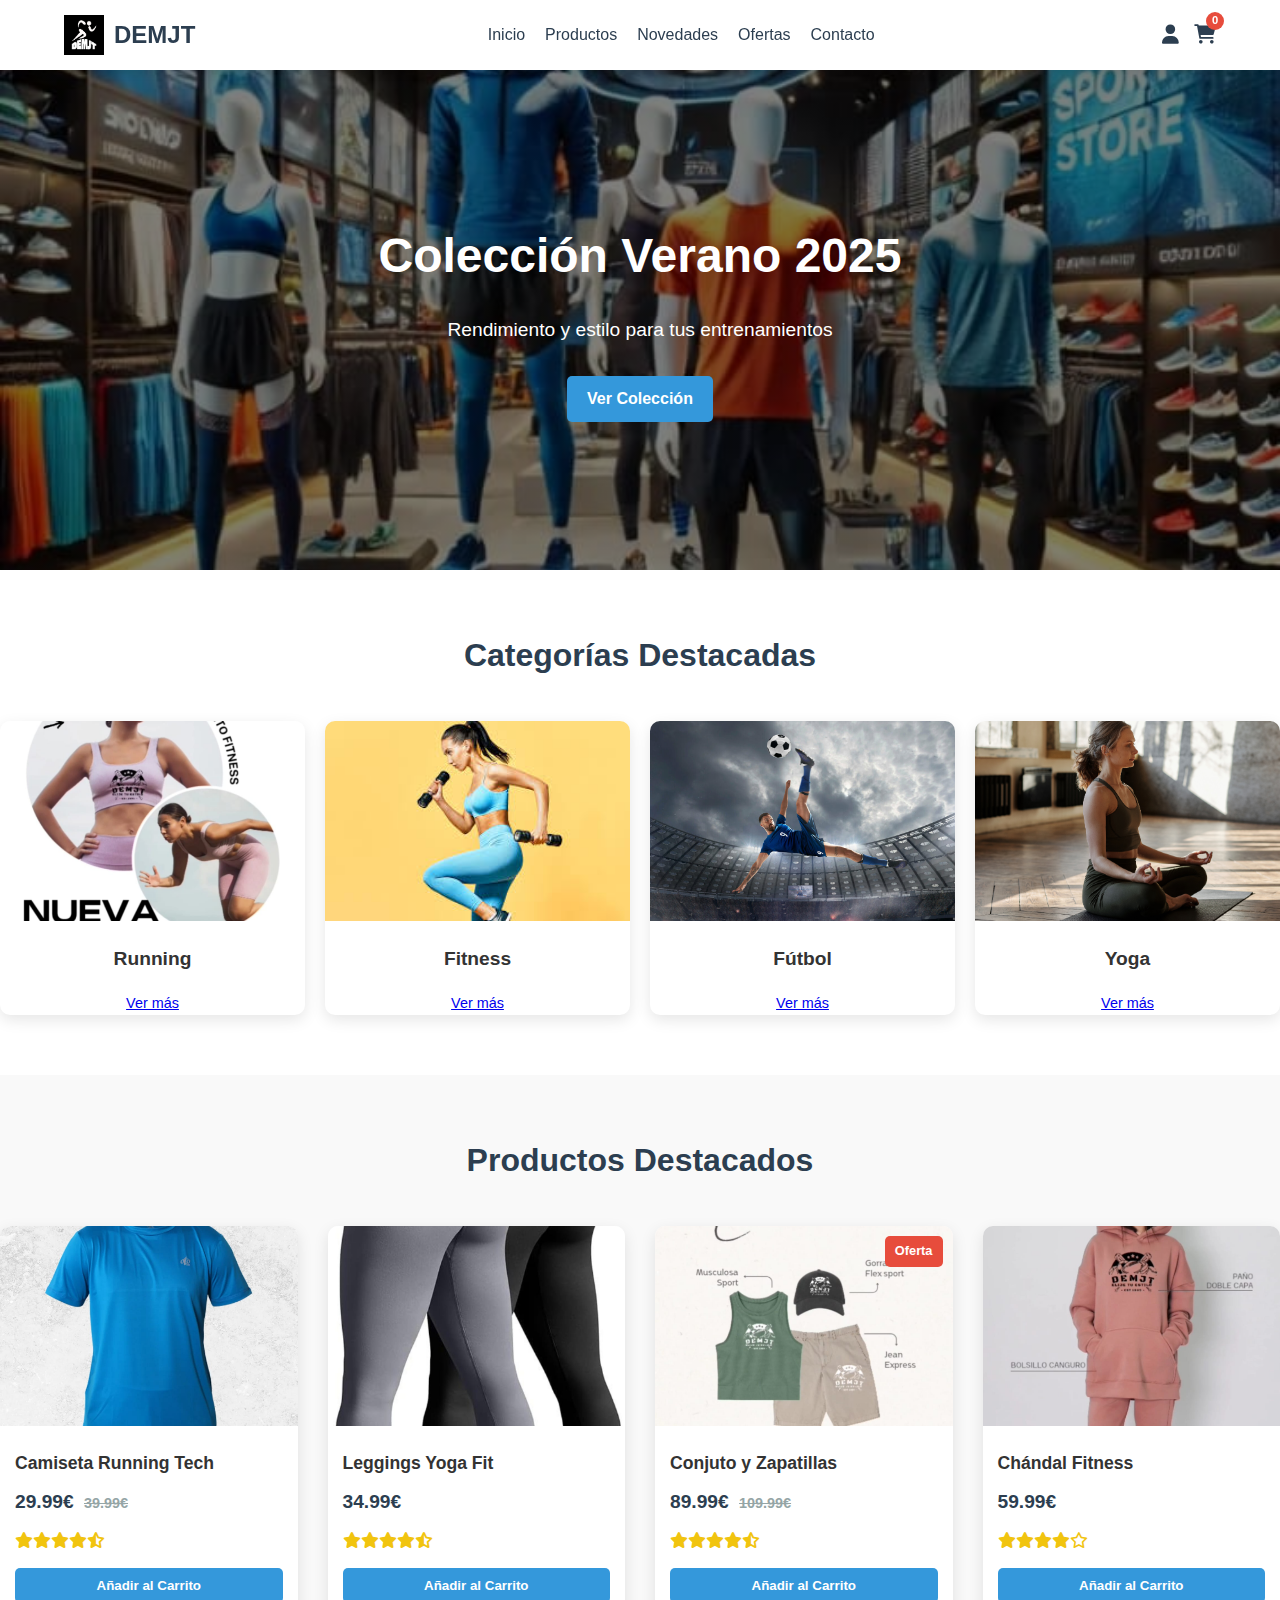
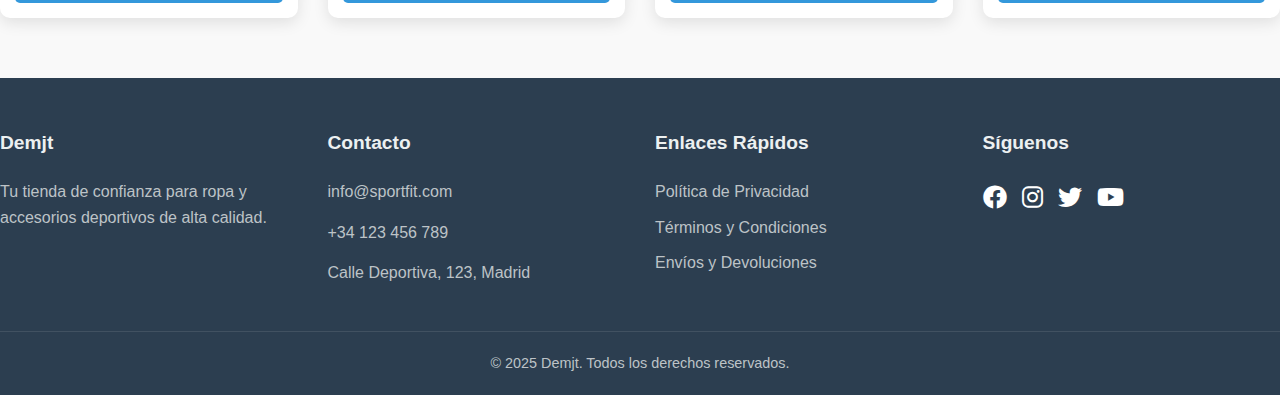
<file: index.html>
<!DOCTYPE html>
<html lang="es">
<head>
    <meta charset="UTF-8">
    <meta name="viewport" content="width=device-width, initial-scale=1.0">
    <title>Demjt - Ropa Deportiva de Calidad</title>
    <link rel="stylesheet" href="css/styles.css">
    <link rel="stylesheet" href="https://cdnjs.cloudflare.com/ajax/libs/font-awesome/6.0.0-beta3/css/all.min.css">
</head>
<body>
    <header>
        <div class="container">
            <div class="logo">
                <img src="img/logos/logo-demjt.png" alt="Demjt Logo">
                <h1>DEMJT</h1>
            </div>
            <nav>
                <ul>
                    <li><a href="index.html">Inicio</a></li>
                    <li><a href="productos.html">Productos</a></li>
                    <li><a href="novedades.html">Novedades</a></li>
                    <li><a href="ofertas.html">Ofertas</a></li>
                    <li><a href="contacto.html">Contacto</a></li>
                </ul>
            </nav>
            <div class="user-cart">
                <a href="#cuenta"><i class="fas fa-user"></i></a>
                <a href="carrito.html" class="cart-icon">
                    <i class="fas fa-shopping-cart"></i>
                    <span class="cart-count">0</span>
                </a>
            </div>
        </div>
    </header>

    <section class="hero">
        <div class="hero-content">
            <h2>Colección Verano 2025</h2>
            <p>Rendimiento y estilo para tus entrenamientos</p>
            <a href="productos.html" class="btn">Ver Colección</a>
        </div>
    </section>

    <section class="featured-categories">
        <h2>Categorías Destacadas</h2>
        <div class="categories-grid">
            <div class="category-card">
                <img src="img/categorias/running.jpg" alt="Running">
                <h3>Running</h3>
                <a href="productos.html?categoria=running" class="btn-small">Ver más</a>
            </div>
            <div class="category-card">
                <img src="img/categorias/fitness.jpg" alt="Fitness">
                <h3>Fitness</h3>
                <a href="productos.html?categoria=fitness" class="btn-small">Ver más</a>
            </div>
            <div class="category-card">
                <img src="img/categorias/futbol.jpg" alt="Fútbol">
                <h3>Fútbol</h3>
                <a href="productos.html?categoria=futbol" class="btn-small">Ver más</a>
            </div>
            <div class="category-card">
                <img src="img/categorias/yoga.jpg" alt="Yoga">
                <h3>Yoga</h3>
                <a href="productos.html?categoria=yoga" class="btn-small">Ver más</a>
            </div>
        </div>
    </section>

    <section class="featured-products">
        <h2>Productos Destacados</h2>
        <div class="products-grid" id="featured-products">
            <!-- Los productos se cargarán dinámicamente con JavaScript -->
        </div>
    </section>

    <footer>
        <div class="footer-content">
            <div class="footer-section">
                <h3>Demjt</h3>
                <p>Tu tienda de confianza para ropa y accesorios deportivos de alta calidad.</p>
            </div>
            <div class="footer-section">
                <h3>Contacto</h3>
                <p>info@sportfit.com</p>
                <p>+34 123 456 789</p>
                <p>Calle Deportiva, 123, Madrid</p>
            </div>
            <div class="footer-section">
                <h3>Enlaces Rápidos</h3>
                <ul>
                    <li><a href="#">Política de Privacidad</a></li>
                    <li><a href="#">Términos y Condiciones</a></li>
                    <li><a href="#">Envíos y Devoluciones</a></li>
                </ul>
            </div>
            <div class="footer-section">
                <h3>Síguenos</h3>
                <div class="social-icons">
                    <a href="#"><i class="fab fa-facebook"></i></a>
                    <a href="#"><i class="fab fa-instagram"></i></a>
                    <a href="#"><i class="fab fa-twitter"></i></a>
                    <a href="#"><i class="fab fa-youtube"></i></a>
                </div>
            </div>
        </div>
        <div class="footer-bottom">
            <p>&copy; 2025 Demjt. Todos los derechos reservados.</p>
        </div>
    </footer>

    <script src="js/main.js"></script>
    <script src="js/productos.js"></script>
</body>
</html>
</file>
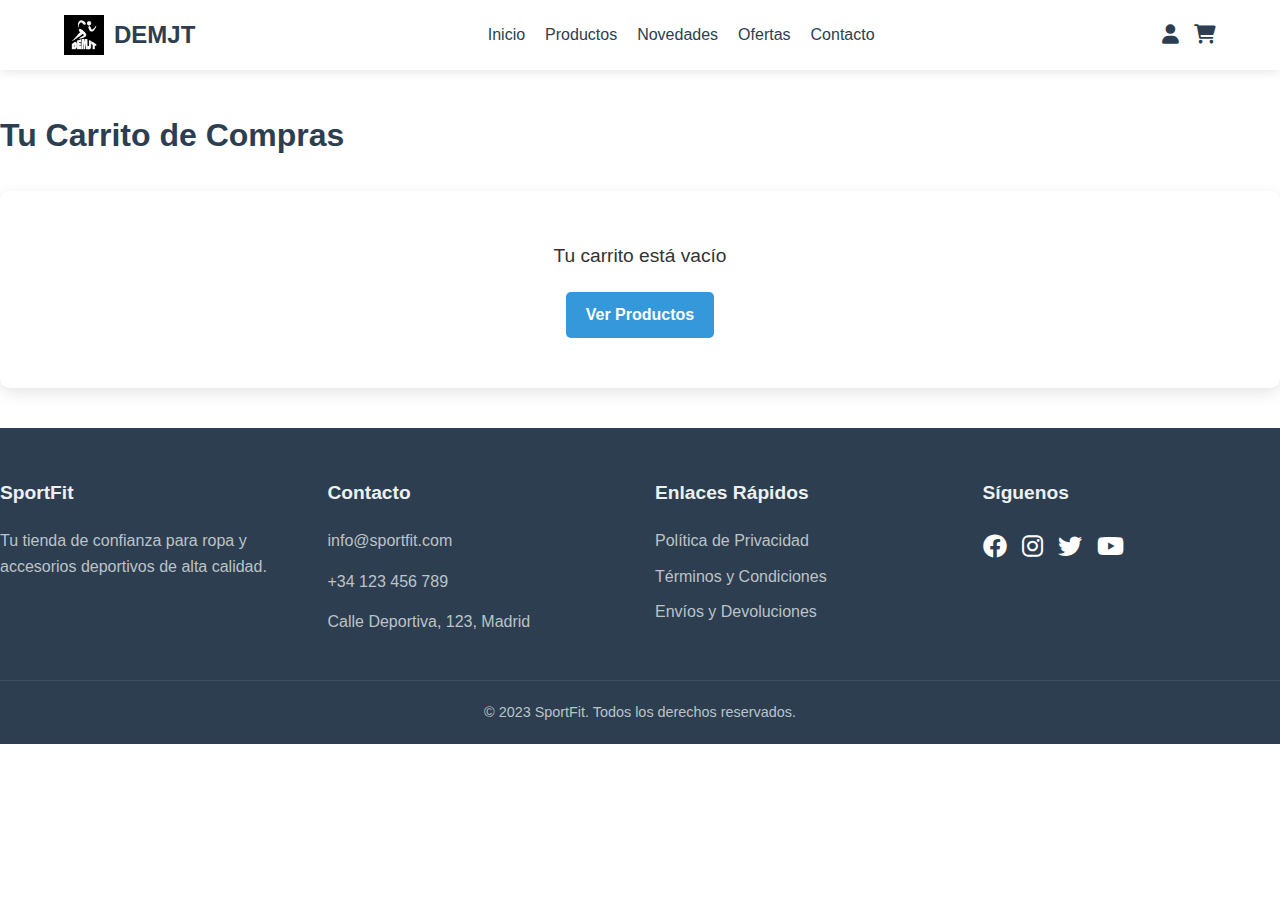
<file: carrito.html>
<!DOCTYPE html>
<html lang="es">
<head>
    <meta charset="UTF-8">
    <meta name="viewport" content="width=device-width, initial-scale=1.0">
    <title>Carrito - Demjt</title>
    <link rel="stylesheet" href="css/styles.css">
    <link rel="stylesheet" href="https://cdnjs.cloudflare.com/ajax/libs/font-awesome/6.0.0-beta3/css/all.min.css">
</head>
<body>
    <header>
        <!-- Mismo header que index.html -->
         <div class="container">
            <div class="logo">
                <img src="img/logos/logo-demjt.png" alt="Demjt Logo">
                <h1>DEMJT</h1>
            </div>
            <nav>
                <ul>
                    <li><a href="index.html">Inicio</a></li>
                    <li><a href="productos.html">Productos</a></li>
                    <li><a href="novedades.html">Novedades</a></li>
                    <li><a href="ofertas.html">Ofertas</a></li>
                    <li><a href="contacto.html">Contacto</a></li>
                </ul>
            </nav>
            <div class="user-cart">
                <a href="#cuenta"><i class="fas fa-user"></i></a>
                <a href="carrito.html" class="cart-icon">
                    <i class="fas fa-shopping-cart"></i>
                    <span class="cart-count">0</span>
                </a>
            </div>
        </div>
    </header>

    <section class="cart-page">
        <h2>Tu Carrito de Compras</h2>
        <div class="cart-container">
            <div class="cart-items" id="cart-items">
                <!-- Los items del carrito se cargarán dinámicamente con JavaScript -->
                <div class="empty-cart-message">
                    <p>Tu carrito está vacío</p>
                    <a href="productos.html" class="btn">Ver Productos</a>
                </div>
            </div>
            <div class="cart-summary">
                <h3>Resumen del Pedido</h3>
                <div class="summary-details">
                    <div class="summary-row">
                        <span>Subtotal:</span>
                        <span id="subtotal">0.00€</span>
                    </div>
                    <div class="summary-row">
                        <span>Envío:</span>
                        <span id="shipping">0.00€</span>
                    </div>
                    <div class="summary-row total">
                        <span>Total:</span>
                        <span id="total">0.00€</span>
                    </div>
                </div>
                <a href="checkout.html" class="btn checkout-btn" id="checkout-btn">Proceder al Pago</a>
                <p class="secure-checkout">
                    <i class="fas fa-lock"></i> Pago seguro
                </p>
            </div>
        </div>
    </section>

    <footer>
        <!-- Mismo footer que index.html -->
         <div class="footer-content">
            <div class="footer-section">
                <h3>SportFit</h3>
                <p>Tu tienda de confianza para ropa y accesorios deportivos de alta calidad.</p>
            </div>
            <div class="footer-section">
                <h3>Contacto</h3>
                <p>info@sportfit.com</p>
                <p>+34 123 456 789</p>
                <p>Calle Deportiva, 123, Madrid</p>
            </div>
            <div class="footer-section">
                <h3>Enlaces Rápidos</h3>
                <ul>
                    <li><a href="#">Política de Privacidad</a></li>
                    <li><a href="#">Términos y Condiciones</a></li>
                    <li><a href="#">Envíos y Devoluciones</a></li>
                </ul>
            </div>
            <div class="footer-section">
                <h3>Síguenos</h3>
                <div class="social-icons">
                    <a href="#"><i class="fab fa-facebook"></i></a>
                    <a href="#"><i class="fab fa-instagram"></i></a>
                    <a href="#"><i class="fab fa-twitter"></i></a>
                    <a href="#"><i class="fab fa-youtube"></i></a>
                </div>
            </div>
        </div>
        <div class="footer-bottom">
            <p>&copy; 2023 SportFit. Todos los derechos reservados.</p>
        </div>

    </footer>

    <script src="js/main.js"></script>
    <script src="js/carrito.js"></script>
</body>
</html>
</file>
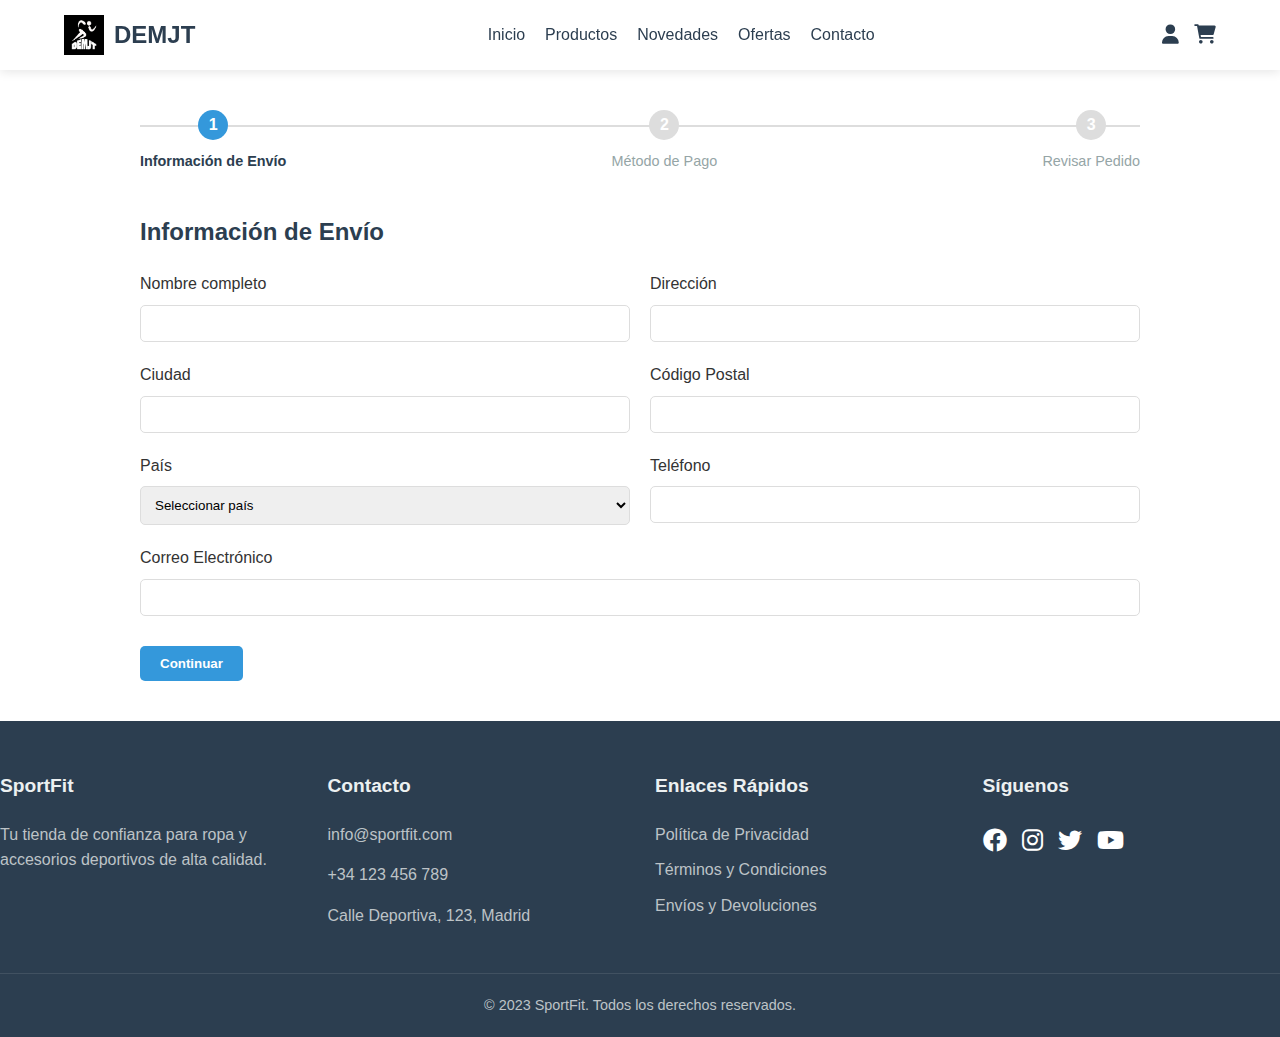
<file: checkout.html>
<!DOCTYPE html>
<html lang="es">
<head>
    <meta charset="UTF-8">
    <meta name="viewport" content="width=device-width, initial-scale=1.0">
    <title>Checkout - Demjt</title>
    <link rel="stylesheet" href="css/styles.css">
    <link rel="stylesheet" href="https://cdnjs.cloudflare.com/ajax/libs/font-awesome/6.0.0-beta3/css/all.min.css">
</head>
<body>
    <header>
        <!-- Mismo header que index.html -->
         <div class="container">
            <div class="logo">
                <img src="img/logos/logo-demjt.png" alt="Demjt Logo">
                <h1>DEMJT</h1>
            </div>
            <nav>
                <ul>
                    <li><a href="index.html">Inicio</a></li>
                    <li><a href="productos.html">Productos</a></li>
                    <li><a href="novedades.html">Novedades</a></li>
                    <li><a href="ofertas.html">Ofertas</a></li>
                    <li><a href="contacto.html">Contacto</a></li>
                </ul>
            </nav>
            <div class="user-cart">
                <a href="#cuenta"><i class="fas fa-user"></i></a>
                <a href="carrito.html" class="cart-icon">
                    <i class="fas fa-shopping-cart"></i>
                    <span class="cart-count">0</span>
                </a>
            </div>
        </div>

    </header>

    <section class="checkout-page">
        <div class="checkout-container">
            <div class="checkout-steps">
                <div class="step active" data-step="1">
                    <span>1</span>
                    <p>Información de Envío</p>
                </div>
                <div class="step" data-step="2">
                    <span>2</span>
                    <p>Método de Pago</p>
                </div>
                <div class="step" data-step="3">
                    <span>3</span>
                    <p>Revisar Pedido</p>
                </div>
            </div>

            <form id="checkout-form">
                <div class="checkout-section active" id="shipping-info">
                    <h3>Información de Envío</h3>
                 <div class="form-row">
                     <div class="form-group">
                        <label for="nombre">Nombre completo</label>
                        <input type="text" id="nombre" name="nombre" required>
                     </div>
                    
                    <div class="form-group">
                        <label for="direccion">Dirección</label>
                        <input type="text" id="direccion" name="direccion" required>
                    </div>
                 </div>

                    <div class="form-row">
                        <div class="form-group">
                            <label for="ciudad">Ciudad</label>
                            <input type="text" id="ciudad" name="ciudad" required>
                        </div>
                        <div class="form-group">
                            <label for="codigo-postal">Código Postal</label>
                            <input type="text" id="codigo-postal" name="codigo-postal" required>
                        </div>
                    </div>
                <div class="form-row">
                    <div class="form-group">
                        <label for="pais">País</label>
                        <select id="pais" name="pais" required>
                            <option value="">Seleccionar país</option>
                            <option value="ES">España</option>
                            <option value="MX">México</option>
                            <option value="AR">Argentina</option>
                            <option value="CO">Colombia</option>
                            <option value="CL">Chile</option>
                        </select>
                    </div>
                    <div class="form-group">
                        <label for="telefono">Teléfono</label>
                        <input type="tel" id="telefono" name="telefono" required>
                    </div>
                </div>

                    <div class="form-group">
                        <label for="email">Correo Electrónico</label>
                        <input type="email" id="email" name="email" required>
                    </div>
                    <div class="form-actions">
                        <button type="button" class="btn btn-next" data-next="payment-method">Continuar</button>
                    </div>
                </div>

                <div class="checkout-section" id="payment-method">
                    <h3>Método de Pago</h3>
                    <div class="payment-options">
                        <div class="payment-option">
                            <input type="radio" id="tarjeta" name="metodo-pago" value="tarjeta" checked>
                            <label for="tarjeta">
                                <i class="far fa-credit-card"></i>
                                <span>Tarjeta de Crédito/Débito</span>
                            </label>
                            <div class="payment-details" id="tarjeta-details">
                                <div class="form-group">
                                    <label for="numero-tarjeta">Número de Tarjeta</label>
                                    <input type="text" id="numero-tarjeta" name="numero-tarjeta" placeholder="1234 5678 9012 3456">
                                </div>
                                <div class="form-row">
                                    <div class="form-group">
                                        <label for="fecha-expiracion">Fecha de Expiración</label>
                                        <input type="text" id="fecha-expiracion" name="fecha-expiracion" placeholder="MM/AA">
                                    </div>
                                    <div class="form-group">
                                        <label for="cvv">CVV</label>
                                        <input type="text" id="cvv" name="cvv" placeholder="123">
                                    </div>
                                </div>
                                <div class="form-group">
                                    <label for="nombre-tarjeta">Nombre en la Tarjeta</label>
                                    <input type="text" id="nombre-tarjeta" name="nombre-tarjeta">
                                </div>
                            </div>
                        </div>
                        <div class="payment-option">
                            <input type="radio" id="paypal" name="metodo-pago" value="paypal">
                            <label for="paypal">
                                <i class="fab fa-paypal"></i>
                                <span>PayPal</span>
                            </label>
                        </div>
                    </div>
                    <div class="form-actions">
                        <button type="button" class="btn btn-prev" data-prev="shipping-info">Atrás</button>
                        <button type="button" class="btn btn-next" data-next="review-order">Continuar</button>
                    </div>
                </div>

                <div class="checkout-section" id="review-order">
                    <h3>Revisar Pedido</h3>
                    <div class="order-summary">
                        <div class="order-items">
                            <h4>Tu Pedido</h4>
                            <div id="order-items-list">
                                <!-- Los items del pedido se cargarán dinámicamente con JavaScript -->
                            </div>
                            <div class="order-totals">
                                <div class="total-row">
                                    <span>Subtotal:</span>
                                    <span id="order-subtotal">0.00€</span>
                                </div>
                                <div class="total-row">
                                    <span>Envío:</span>
                                    <span id="order-shipping">0.00€</span>
                                </div>
                                <div class="total-row grand-total">
                                    <span>Total:</span>
                                    <span id="order-total">0.00€</span>
                                </div>
                            </div>
                        </div>
                        <div class="shipping-info">
                            <h4>Información de Envío</h4>
                            <div id="shipping-info-review">
                                <!-- La información de envío se cargará dinámicamente con JavaScript -->
                            </div>
                        </div>
                    </div>
                    <div class="form-actions">
                        <button type="button" class="btn btn-prev" data-prev="payment-method">Atrás</button>
                        <button type="submit" class="btn">Realizar Pedido</button>
                    </div>
                </div>
            </form>
        </div>
    </section>

    <footer>
        <!-- Mismo footer que index.html -->
         <div class="footer-content">
            <div class="footer-section">
                <h3>SportFit</h3>
                <p>Tu tienda de confianza para ropa y accesorios deportivos de alta calidad.</p>
            </div>
            <div class="footer-section">
                <h3>Contacto</h3>
                <p>info@sportfit.com</p>
                <p>+34 123 456 789</p>
                <p>Calle Deportiva, 123, Madrid</p>
            </div>
            <div class="footer-section">
                <h3>Enlaces Rápidos</h3>
                <ul>
                    <li><a href="#">Política de Privacidad</a></li>
                    <li><a href="#">Términos y Condiciones</a></li>
                    <li><a href="#">Envíos y Devoluciones</a></li>
                </ul>
            </div>
            <div class="footer-section">
                <h3>Síguenos</h3>
                <div class="social-icons">
                    <a href="#"><i class="fab fa-facebook"></i></a>
                    <a href="#"><i class="fab fa-instagram"></i></a>
                    <a href="#"><i class="fab fa-twitter"></i></a>
                    <a href="#"><i class="fab fa-youtube"></i></a>
                </div>
            </div>
        </div>
        <div class="footer-bottom">
            <p>&copy; 2023 SportFit. Todos los derechos reservados.</p>
        </div>

    </footer>

    <script src="js/main.js"></script>
    <script src="js/carrito.js"></script>
</body>
</html>
</file>
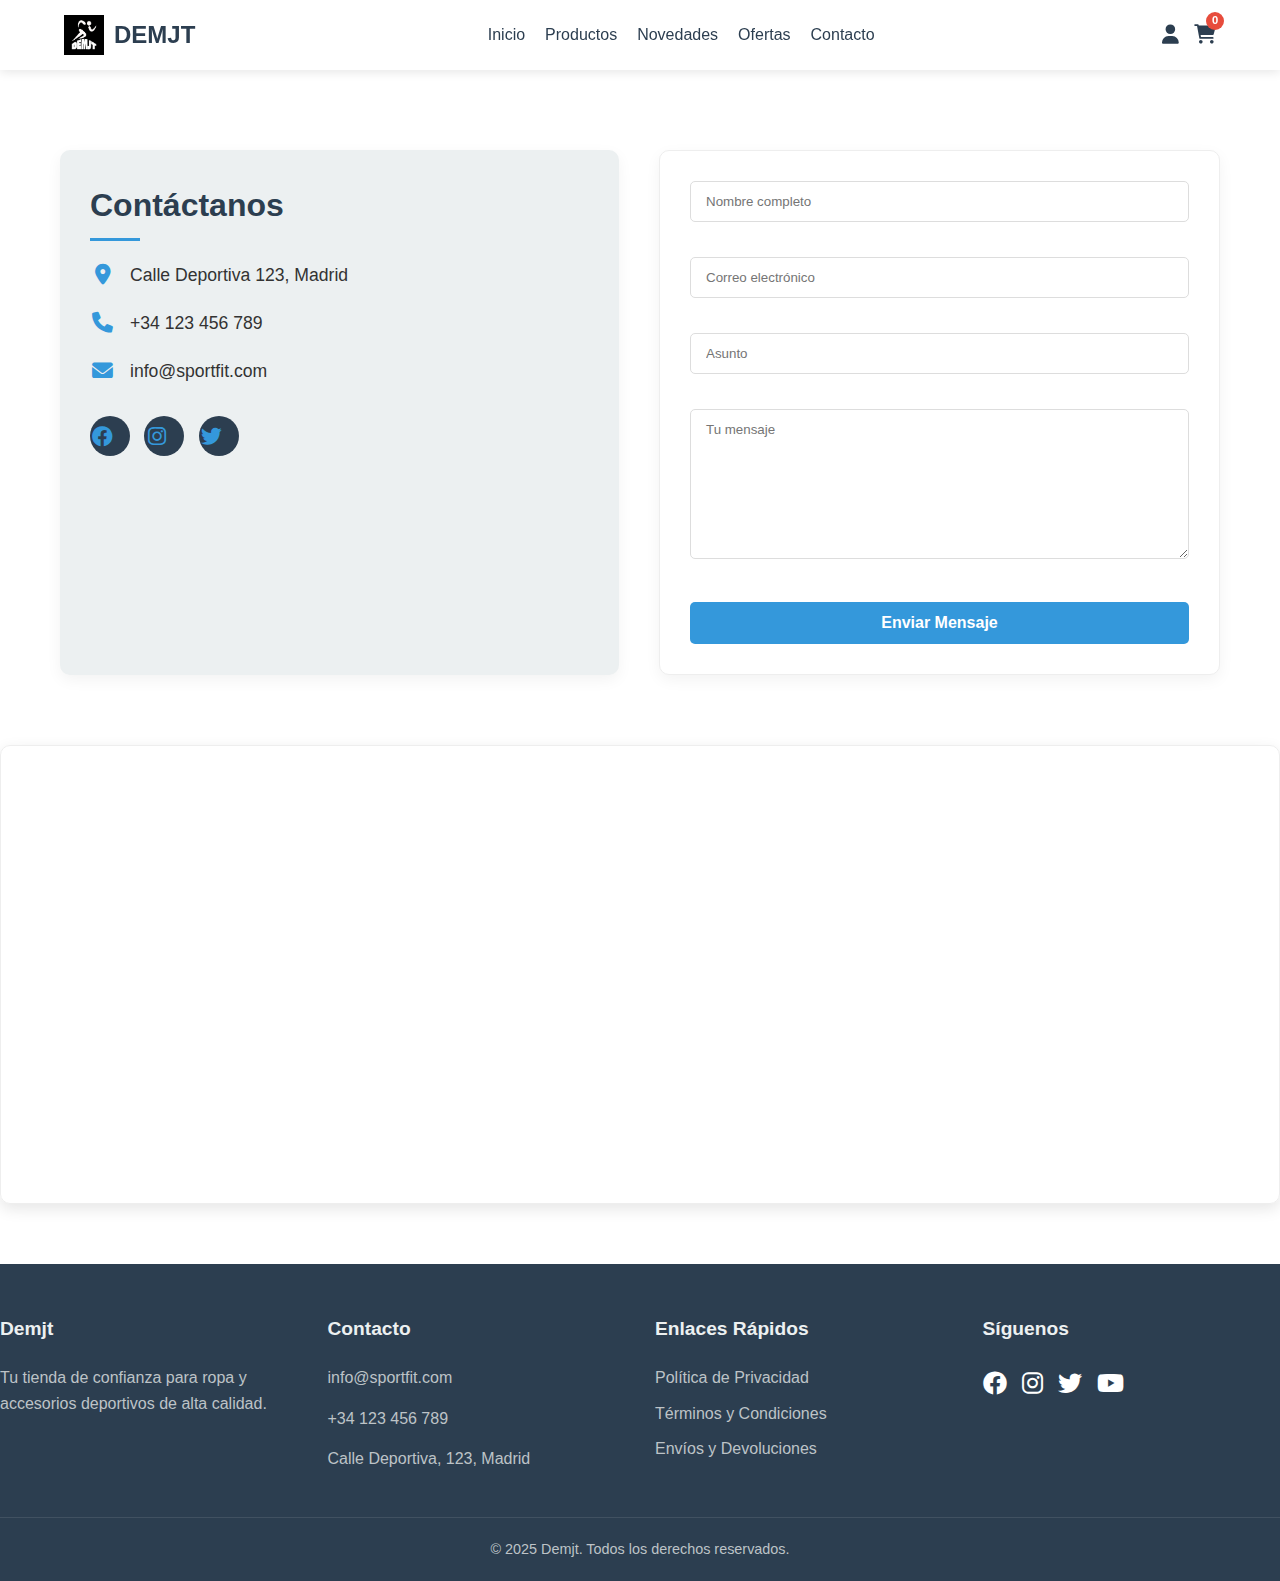
<file: contacto.html>
<!DOCTYPE html>
<html lang="es">
<head>
    <meta charset="UTF-8">
    <meta name="viewport" content="width=device-width, initial-scale=1.0">
    <title>Contacto - Demjt</title>
    <link rel="stylesheet" href="css/styles.css">
    <link rel="stylesheet" href="https://cdnjs.cloudflare.com/ajax/libs/font-awesome/6.0.0-beta3/css/all.min.css">
</head>
<body>
    <!-- Mismo header que index.html -->
    <header>
        <!-- Copiar header desde index.html -->
         <div class="container">
            <div class="logo">
                <img src="img/logos/logo-demjt.png" alt="Demjt Logo">
                <h1>DEMJT</h1>
            </div>
            <nav>
                <ul>
                    <li><a href="index.html">Inicio</a></li>
                    <li><a href="productos.html">Productos</a></li>
                    <li><a href="novedades.html">Novedades</a></li>
                    <li><a href="ofertas.html">Ofertas</a></li>
                    <li><a href="contacto.html">Contacto</a></li>
                </ul>
            </nav>
            <div class="user-cart">
                <a href="#cuenta"><i class="fas fa-user"></i></a>
                <a href="carrito.html" class="cart-icon">
                    <i class="fas fa-shopping-cart"></i>
                    <span class="cart-count">0</span>
                </a>
            </div>
        </div>
    </header>

    <section class="contacto-section">
        <div class="contacto-container ">
            <div class="contacto-info">
                <h2>Contáctanos</h2>
                <p><i class="fas fa-map-marker-alt"></i> Calle Deportiva 123, Madrid</p>
                <p><i class="fas fa-phone"></i> +34 123 456 789</p>
                <p><i class="fas fa-envelope"></i> info@sportfit.com</p>
                
                <div class="social-contact">
                    <a href="#"><i class="fab fa-facebook"></i></a>
                    <a href="#"><i class="fab fa-instagram"></i></a>
                    <a href="#"><i class="fab fa-twitter"></i></a>
                </div>
            </div>

            <form class="contacto-form" id="form-contacto">
                <div class="form-group">
                    <input type="text" id="nombre" placeholder="Nombre completo" required>
                </div>
                <div class="form-group">
                    <input type="email" id="email" placeholder="Correo electrónico" required>
                </div>
                <div class="form-group">
                    <input type="text" id="asunto" placeholder="Asunto">
                </div>
                <div class="form-group">
                    <textarea id="mensaje" rows="5" placeholder="Tu mensaje" required></textarea>
                </div>
                <button type="submit" class="btn">Enviar Mensaje</button>
            </form>
        </div>

        <div class="mapa">
            <iframe src="https://www.google.com/maps/embed?pb=!1m18!1m12!1m3!1d3037.123456789012!2d-3.123456789012345!3d40.12345678901234!2m3!1f0!2f0!3f0!3m2!1i1024!2i768!4f13.1!3m3!1m2!1s0x0%3A0x0!2zNDDCsDA3JzI0LjQiTiAzwrAwNyczNi4xIlc!5e0!3m2!1sen!2ses!4v1234567890123!5m2!1sen!2ses" 
            width="100%" height="450" style="border:0;" allowfullscreen="" loading="lazy"></iframe>
        </div>
    </section>

    <!-- Mismo footer que index.html -->
    <footer>
        <!-- Copiar footer desde index.html -->

        <div class="footer-content">
            <div class="footer-section">
                <h3>Demjt</h3>
                <p>Tu tienda de confianza para ropa y accesorios deportivos de alta calidad.</p>
            </div>
            <div class="footer-section">
                <h3>Contacto</h3>
                <p>info@sportfit.com</p>
                <p>+34 123 456 789</p>
                <p>Calle Deportiva, 123, Madrid</p>
            </div>
            <div class="footer-section">
                <h3>Enlaces Rápidos</h3>
                <ul>
                    <li><a href="#">Política de Privacidad</a></li>
                    <li><a href="#">Términos y Condiciones</a></li>
                    <li><a href="#">Envíos y Devoluciones</a></li>
                </ul>
            </div>
            <div class="footer-section">
                <h3>Síguenos</h3>
                <div class="social-icons">
                    <a href="#"><i class="fab fa-facebook"></i></a>
                    <a href="#"><i class="fab fa-instagram"></i></a>
                    <a href="#"><i class="fab fa-twitter"></i></a>
                    <a href="#"><i class="fab fa-youtube"></i></a>
                </div>
            </div>
        </div>
        <div class="footer-bottom">
            <p>&copy; 2025 Demjt. Todos los derechos reservados.</p>
        </div>
         
    </footer>

    <script src="js/main.js"></script>
</body>
</html>
</file>
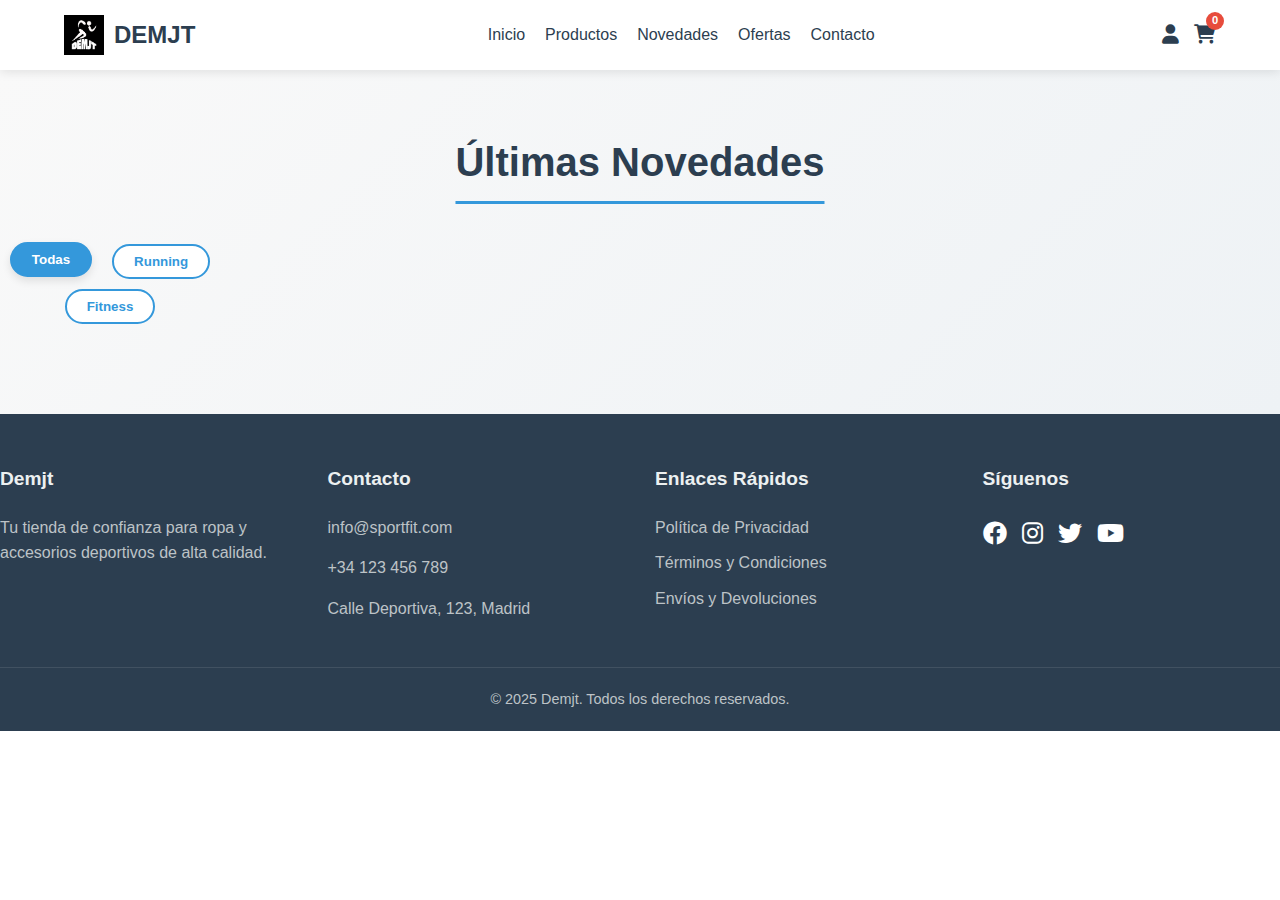
<file: novedades.html>
<!DOCTYPE html>
<html lang="es">
<head>
    <meta charset="UTF-8">
    <meta name="viewport" content="width=device-width, initial-scale=1.0">
    <title>Novedades - Demjt</title>
    <link rel="stylesheet" href="css/styles.css">
    <link rel="stylesheet" href="https://cdnjs.cloudflare.com/ajax/libs/font-awesome/6.0.0-beta3/css/all.min.css">
</head>
<body>
    <!-- Mismo header que index.html -->
    <header>
        <!-- Copiar header desde index.html -->
         <div class="container">
            <div class="logo">
                <img src="img/logos/logo-demjt.png" alt="Demjt Logo">
                <h1>DEMJT</h1>
            </div>
            <nav>
                <ul>
                    <li><a href="index.html">Inicio</a></li>
                    <li><a href="productos.html">Productos</a></li>
                    <li><a href="novedades.html">Novedades</a></li>
                    <li><a href="ofertas.html">Ofertas</a></li>
                    <li><a href="contacto.html">Contacto</a></li>
                </ul>
            </nav>
            <div class="user-cart">
                <a href="#cuenta"><i class="fas fa-user"></i></a>
                <a href="carrito.html" class="cart-icon">
                    <i class="fas fa-shopping-cart"></i>
                    <span class="cart-count">0</span>
                </a>
            </div>
        </div>
    </header>

    <section class="novedades-section">
        <h2>Últimas Novedades</h2>
        <div class="filters">
            <button class="btn-filter active" data-filter="all">Todas</button>
            <button class="btn-filter" data-filter="running">Running</button>
            <button class="btn-filter" data-filter="fitness">Fitness</button>
        </div>
        
        <div class="novedades-grid" id="novedades-container">
            <!-- Productos se cargarán con JS -->
        </div>
    </section>

    <!-- Mismo footer que index.html -->
    <footer>
        <!-- Copiar footer desde index.html -->
         <div class="footer-content">
            <div class="footer-section">
                <h3>Demjt</h3>
                <p>Tu tienda de confianza para ropa y accesorios deportivos de alta calidad.</p>
            </div>
            <div class="footer-section">
                <h3>Contacto</h3>
                <p>info@sportfit.com</p>
                <p>+34 123 456 789</p>
                <p>Calle Deportiva, 123, Madrid</p>
            </div>
            <div class="footer-section">
                <h3>Enlaces Rápidos</h3>
                <ul>
                    <li><a href="#">Política de Privacidad</a></li>
                    <li><a href="#">Términos y Condiciones</a></li>
                    <li><a href="#">Envíos y Devoluciones</a></li>
                </ul>
            </div>
            <div class="footer-section">
                <h3>Síguenos</h3>
                <div class="social-icons">
                    <a href="#"><i class="fab fa-facebook"></i></a>
                    <a href="#"><i class="fab fa-instagram"></i></a>
                    <a href="#"><i class="fab fa-twitter"></i></a>
                    <a href="#"><i class="fab fa-youtube"></i></a>
                </div>
            </div>
        </div>
        <div class="footer-bottom">
            <p>&copy; 2025 Demjt. Todos los derechos reservados.</p>
        </div>
    </footer>
    </footer>

    <script src="js/novedades-ofertas.js "></script>
</body>
</html>
</file>
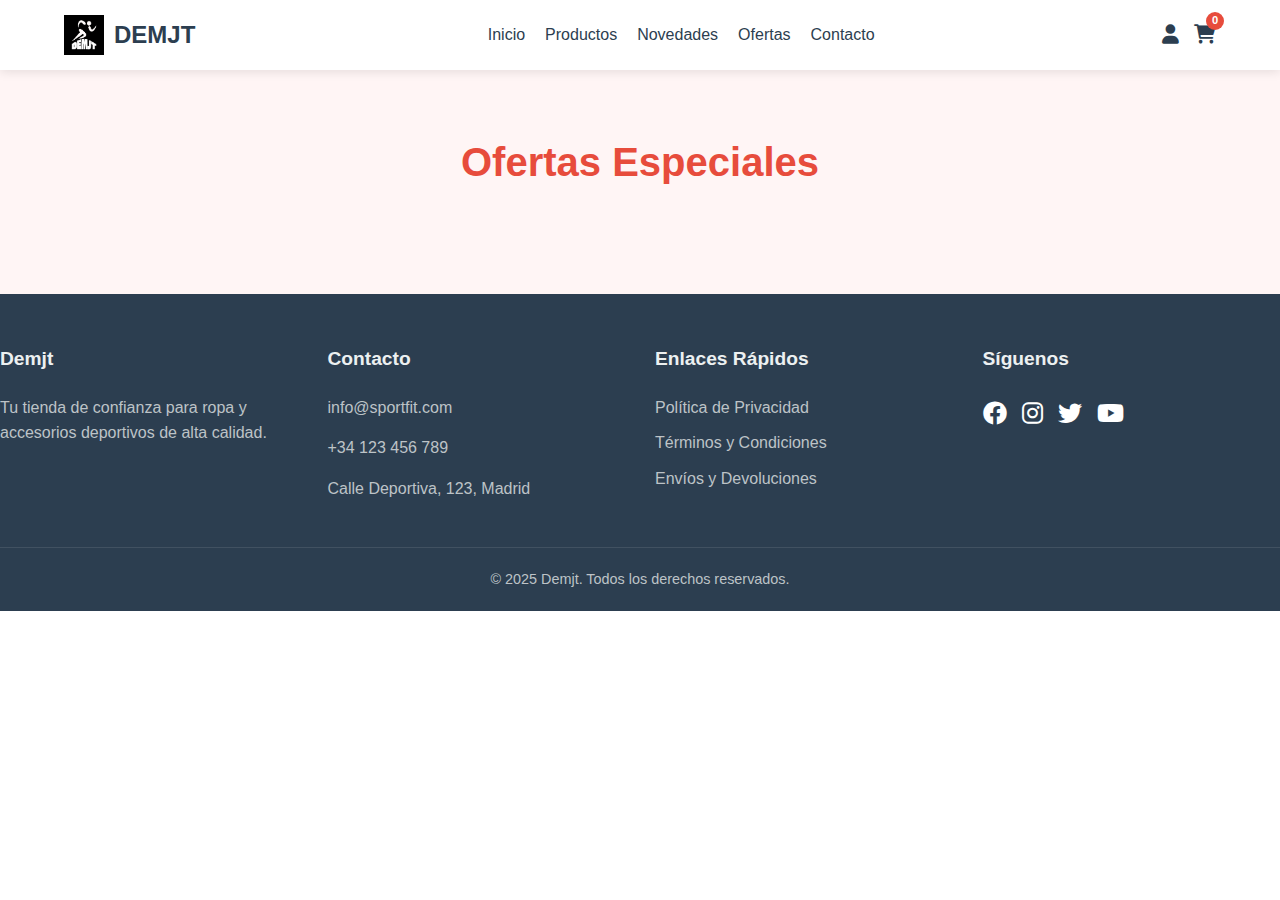
<file: ofertas.html>
<!DOCTYPE html>
<html lang="es">
<head>
    <meta charset="UTF-8">
    <meta name="viewport" content="width=device-width, initial-scale=1.0">
    <title>Ofertas - SportFit</title>
    <link rel="stylesheet" href="css/styles.css">
    <link rel="stylesheet" href="https://cdnjs.cloudflare.com/ajax/libs/font-awesome/6.0.0-beta3/css/all.min.css">
</head>
<body>
    <!-- Mismo header que index.html -->
    <header>
        <!-- Copiar header desde index.html -->
         <div class="container">
            <div class="logo">
                <img src="img/logos/logo-demjt.png" alt="Demjt Logo">
                <h1>DEMJT</h1>
            </div>
            <nav>
                <ul>
                    <li><a href="index.html">Inicio</a></li>
                    <li><a href="productos.html">Productos</a></li>
                    <li><a href="novedades.html">Novedades</a></li>
                    <li><a href="ofertas.html">Ofertas</a></li>
                    <li><a href="contacto.html">Contacto</a></li>
                </ul>
            </nav>
            <div class="user-cart">
                <a href="#cuenta"><i class="fas fa-user"></i></a>
                <a href="carrito.html" class="cart-icon">
                    <i class="fas fa-shopping-cart"></i>
                    <span class="cart-count">0</span>
                </a>
            </div>
        </div>
    </header>

    <section class="ofertas-section">
        <h2>Ofertas Especiales</h2>
        <div class="ofertas-grid" id="ofertas-container">
            <!-- Productos en oferta se cargarán con JS -->
        </div>
    </section>

    <!-- Mismo footer que index.html -->
    <footer>
        <!-- Copiar footer desde index.html -->
         <div class="footer-content">
            <div class="footer-section">
                <h3>Demjt</h3>
                <p>Tu tienda de confianza para ropa y accesorios deportivos de alta calidad.</p>
            </div>
            <div class="footer-section">
                <h3>Contacto</h3>
                <p>info@sportfit.com</p>
                <p>+34 123 456 789</p>
                <p>Calle Deportiva, 123, Madrid</p>
            </div>
            <div class="footer-section">
                <h3>Enlaces Rápidos</h3>
                <ul>
                    <li><a href="#">Política de Privacidad</a></li>
                    <li><a href="#">Términos y Condiciones</a></li>
                    <li><a href="#">Envíos y Devoluciones</a></li>
                </ul>
            </div>
            <div class="footer-section">
                <h3>Síguenos</h3>
                <div class="social-icons">
                    <a href="#"><i class="fab fa-facebook"></i></a>
                    <a href="#"><i class="fab fa-instagram"></i></a>
                    <a href="#"><i class="fab fa-twitter"></i></a>
                    <a href="#"><i class="fab fa-youtube"></i></a>
                </div>
            </div>
        </div>
        <div class="footer-bottom">
            <p>&copy; 2025 Demjt. Todos los derechos reservados.</p>
        </div>
    </footer>
    </footer>

    <script src="js/novedades-ofertas.js"></script>
</body>
</html>
</file>
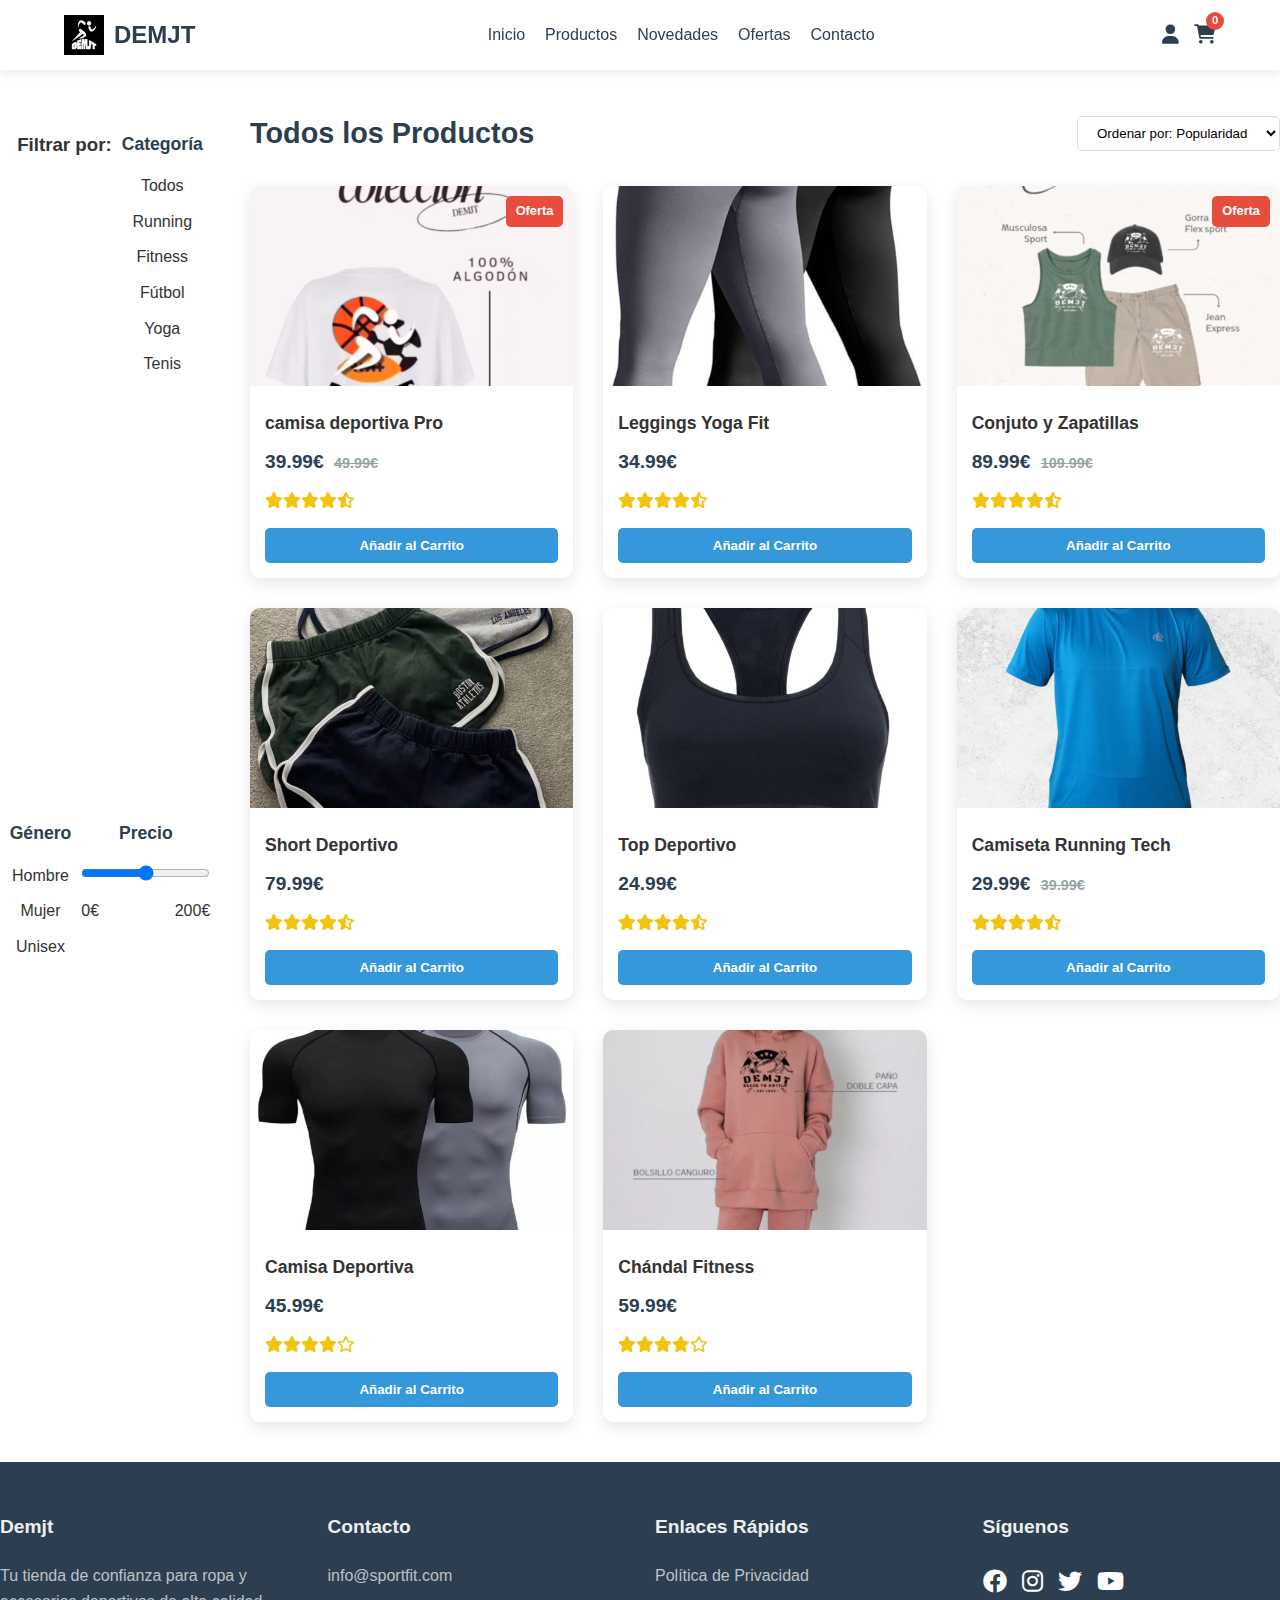
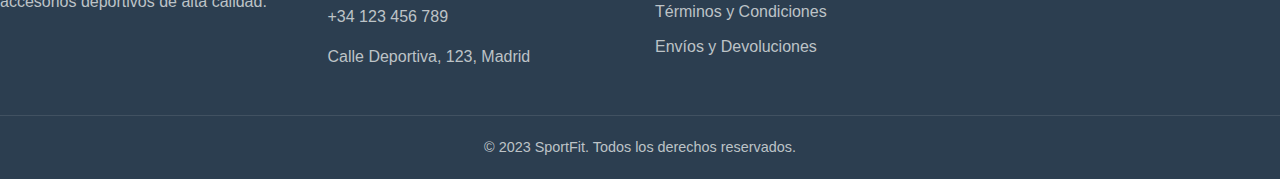
<file: productos.html>
<!DOCTYPE html>
  <html lang="es"> 
<head>
    <meta charset="UTF-8">
    <meta name="viewport" content="width=device-width, initial-scale=1.0">
    <title>Productos - demjt</title>
    <link rel="stylesheet" href="css/styles.css">
    <link rel="stylesheet" href="https://cdnjs.cloudflare.com/ajax/libs/font-awesome/6.0.0-beta3/css/all.min.css">
</head>
<body>
    <header>
        <!-- Mismo header que index.html -->
         <div class="container">
            <div class="logo">
                <img src="img/logos/logo-demjt.png" alt="Demjt Logo">
                <h1>DEMJT</h1>
            </div>
            <nav>
                <ul>
                    <li><a href="index.html">Inicio</a></li>
                    <li><a href="productos.html">Productos</a></li>
                    <li><a href="novedades.html">Novedades</a></li>
                    <li><a href="ofertas.html">Ofertas</a></li>
                    <li><a href="contacto.html">Contacto</a></li>
                </ul>
            </nav>
            <div class="user-cart">
                <a href="#cuenta"><i class="fas fa-user"></i></a>
                <a href="carrito.html" class="cart-icon">
                    <i class="fas fa-shopping-cart"></i>
                    <span class="cart-count">0</span>
                </a>
            </div>
        </div>
    </header>

    <section class="products-page">
        <div class="filters">
            <h3>Filtrar por:</h3>
            <div class="filter-section">
                <h4>Categoría</h4>
                <ul>
                    <li><a href="productos.html">Todos</a></li>
                    <li><a href="productos.html?categoria=running">Running</a></li>
                    <li><a href="productos.html?categoria=fitness">Fitness</a></li>
                    <li><a href="productos.html?categoria=futbol">Fútbol</a></li>
                    <li><a href="productos.html?categoria=yoga">Yoga</a></li>
                    <li><a href="productos.html?categoria=tenis">Tenis</a></li>
                </ul>
            </div>
            <div class="filter-section">
                <h4>Género</h4>
                <ul>
                    <li><a href="productos.html?genero=hombre">Hombre</a></li>
                    <li><a href="productos.html?genero=mujer">Mujer</a></li>
                    <li><a href="productos.html?genero=unisex">Unisex</a></li>
                </ul>
            </div>
            <div class="filter-section">
                <h4>Precio</h4>
                <input type="range" id="price-range" min="0" max="200" step="10">
                <div class="price-range-values">
                    <span id="min-price">0€</span>
                    <span id="max-price">200€</span>
                </div>
            </div>
        </div>
        <div class="products-list">
            <div class="products-header">
                <h2>Todos los Productos</h2>
                <div class="sort-options">
                    <select id="sort-by">
                        <option value="popularidad">Ordenar por: Popularidad</option>
                        <option value="precio-asc">Precio: Menor a Mayor</option>
                        <option value="precio-desc">Precio: Mayor a Menor</option>
                        <option value="novedades">Novedades</option>
                    </select>
                </div>
            </div>
            <div class="products-grid" id="all-products">
                <!-- Los productos se cargarán dinámicamente con JavaScript -->
            </div>
        </div>
    </section>

    <footer>
        <!-- Mismo footer que index.html -->
        <div class="footer-content">
            <div class="footer-section">
                <h3>Demjt</h3>
                <p>Tu tienda de confianza para ropa y accesorios deportivos de alta calidad.</p>
            </div>
            <div class="footer-section">
                <h3>Contacto</h3>
                <p>info@sportfit.com</p>
                <p>+34 123 456 789</p>
                <p>Calle Deportiva, 123, Madrid</p>
            </div>
            <div class="footer-section">
                <h3>Enlaces Rápidos</h3>
                <ul>
                    <li><a href="#">Política de Privacidad</a></li>
                    <li><a href="#">Términos y Condiciones</a></li>
                    <li><a href="#">Envíos y Devoluciones</a></li>
                </ul>
            </div>
            <div class="footer-section">
                <h3>Síguenos</h3>
                <div class="social-icons">
                    <a href="#"><i class="fab fa-facebook"></i></a>
                    <a href="#"><i class="fab fa-instagram"></i></a>
                    <a href="#"><i class="fab fa-twitter"></i></a>
                    <a href="#"><i class="fab fa-youtube"></i></a>
                </div>
            </div>
        </div>
        <div class="footer-bottom">
            <p>&copy; 2023 SportFit. Todos los derechos reservados.</p>
        </div> 

    </footer>

    <script src="js/main.js"></script>
    <script src="js/productos.js"></script>
    
</body>
</html>  

<!--
<html lang="es">
    <head>
    <meta charset="UTF-8">
    <meta name="viewport" content="width=device-width, initial-scale=1.0">
    <title>Productos - demjt</title>
    <link rel="stylesheet" href="css/styles.css">
    <link rel="stylesheet" href="https://cdnjs.cloudflare.com/ajax/libs/font-awesome/6.0.0-beta3/css/all.min.css">
</head>
<body>
    <header>
         Mismo header que index.html 
         <div class="container">
            <div class="logo">
                <img src="img/logos/logo-demjt.png" alt="Demjt Logo">
                <h1>DEMJT</h1>
            </div>
            <nav>
                <ul>
                    <li><a href="index.html">Inicio</a></li>
                    <li><a href="productos.html">Productos</a></li>
                    <li><a href="#novedades">Novedades</a></li>
                    <li><a href="#ofertas">Ofertas</a></li>
                    <li><a href="#contacto">Contacto</a></li>
                </ul>
            </nav>
            <div class="user-cart">
                <a href="#cuenta"><i class="fas fa-user"></i></a>
                <a href="carrito.html" class="cart-icon">
                    <i class="fas fa-shopping-cart"></i>
                    <span class="cart-count">0</span>
                </a>
            </div>
        </div>
    </header>

    <section class="products-page">
        <div class="filters">
            <h3>Filtrar por:</h3>
            <div class="filter-section">
                <h4>Categoría</h4>
                <ul>
                    <li><a href="productos.html">Todos</a></li>
                    <li><a href="productos.html?categoria=running">Running</a></li>
                    <li><a href="productos.html?categoria=fitness">Fitness</a></li>
                    <li><a href="productos.html?categoria=futbol">Fútbol</a></li>
                    <li><a href="productos.html?categoria=yoga">Yoga</a></li>
                    <li><a href="productos.html?categoria=tenis">Tenis</a></li>
                </ul>
            </div>
            <div class="filter-section">
                <h4>Género</h4>
                <ul>
                    <li><a href="productos.html?genero=hombre">Hombre</a></li>
                    <li><a href="productos.html?genero=mujer">Mujer</a></li>
                    <li><a href="productos.html?genero=unisex">Unisex</a></li>
                </ul>
            </div>
            <div class="filter-section">
                <h4>Precio</h4>
                <input type="range" id="price-range" min="0" max="200" step="10">
                <div class="price-range-values">
                    <span id="min-price">0€</span>
                    <span id="max-price">200€</span>
                </div>
            </div>
        </div>
        <div class="products-list">
            <div class="products-header">
                <h2>Todos los Productos</h2>
                <div class="sort-options">
                    <select id="sort-by">
                        <option value="popularidad">Ordenar por: Popularidad</option>
                        <option value="precio-asc">Precio: Menor a Mayor</option>
                        <option value="precio-desc">Precio: Mayor a Menor</option>
                        <option value="novedades">Novedades</option>
                    </select>
                </div>
            </div>
            <div class="products-grid" id="all-products">
            <div class="product-card" data-id="6">
                <span class="badge">Oferta</span>
                <img src="img/productos/balon-futbol.jpg" alt="Balón Fútbol Pro">
                <div class="product-info">
                    <h3>Balón Fútbol Pro</h3>
                    <div class="price">
                        39.99€
                        <span class="old-price">49.99€</span>
                    </div>
                    <div class="rating">
                        <i class="fas fa-star"></i>
                        <i class="fas fa-star"></i>
                        <i class="fas fa-star"></i>
                        <i class="fas fa-star"></i>
                        <i class="fas fa-star-half-alt"></i>
                    </div>
                    <button class="btn add-to-cart">Añadir al Carrito</button>
                </div>
            </div>
        
            <div class="product-card" data-id="2">
                
                <img src="img/productos/leggings-yoga-mujer.jpg" alt="Leggings Yoga Fit">
                <div class="product-info">
                    <h3>Leggings Yoga Fit</h3>
                    <div class="price">
                        34.99€
                        
                    </div>
                    <div class="rating">
                        <i class="fas fa-star">
                        </i><i class="fas fa-star">
                        </i><i class="fas fa-star">
                        </i><i class="fas fa-star"></i>
                        <i class="fas fa-star-half-alt"></i>
                    </div>
                    <button class="btn add-to-cart">Añadir al Carrito</button>
                </div>
            </div>
        
            <div class="product-card" data-id="3">
                <span class="badge">Oferta</span>
                <img src="img/productos/zapatillas-running.jpg" alt="Zapatillas Running Pro">
                <div class="product-info">
                    <h3>Zapatillas Running Pro</h3>
                    <div class="price">
                        89.99€
                        <span class="old-price">109.99€</span>
                    </div>
                    <div class="rating">
                        <i class="fas fa-star"></i><i class="fas fa-star"></i><i class="fas fa-star"></i><i class="fas fa-star"></i><i class="fas fa-star-half-alt"></i>
                    </div>
                    <button class="btn add-to-cart">Añadir al Carrito</button>
                </div>
            </div>
        
            <div class="product-card" data-id="7">
                
                <img src="img/productos/raqueta-tenis.jpg" alt="Raqueta Tenis">
                <div class="product-info">
                    <h3>Raqueta Tenis</h3>
                    <div class="price">
                        79.99€
                        
                    </div>
                    <div class="rating">
                        <i class="fas fa-star"></i><i class="fas fa-star"></i><i class="fas fa-star"></i><i class="fas fa-star"></i><i class="fas fa-star-half-alt"></i>
                    </div>
                    <button class="btn add-to-cart">Añadir al Carrito</button>
                </div>
            </div>
        
            <div class="product-card" data-id="5">
                
                <img src="img/productos/top-deportivo.jpg" alt="Top Deportivo">
                <div class="product-info">
                    <h3>Top Deportivo</h3>
                    <div class="price">
                        24.99€
                        
                    </div>
                    <div class="rating">
                        <i class="fas fa-star"></i><i class="fas fa-star"></i><i class="fas fa-star"></i><i class="fas fa-star"></i><i class="fas fa-star-half-alt"></i>
                    </div>
                    <button class="btn add-to-cart">Añadir al Carrito</button>
                </div>
            </div>
        
            <div class="product-card" data-id="1">
                
                <img src="img/productos/camiseta-running-hombre.jpg" alt="Camiseta Running Tech">
                <div class="product-info">
                    <h3>Camiseta Running Tech</h3>
                    <div class="price">
                        29.99€
                        <span class="old-price">39.99€</span>
                    </div>
                    <div class="rating">
                        <i class="fas fa-star">
                        </i><i class="fas fa-star">
                        </i><i class="fas fa-star">
                        </i><i class="fas fa-star"></i>
                        <i class="fas fa-star-half-alt"></i>
                    </div>
                    <button class="btn add-to-cart">Añadir al Carrito</button>
                </div>
            </div>
        
            <div class="product-card" data-id="8">
                
                <img src="img/productos/mochila-deportiva.jpg" alt="Mochila Deportiva">
                <div class="product-info">
                    <h3>Mochila Deportiva</h3>
                    <div class="price">
                        45.99€ 
                    </div>
                    <div class="rating">
                        <i class="fas fa-star"></i>
                        <i class="fas fa-star"></i>
                        <i class="fas fa-star"></i>
                        <i class="fas fa-star"></i>
                        <i class="far fa-star"></i>
                    </div>
                    <button class="btn add-to-cart">Añadir al Carrito</button>
                </div>
            </div>
        
            <div class="product-card" data-id="4">
                
                <img src="img/productos/chandal-fitness.jpg" alt="Chándal Fitness">
                <div class="product-info">
                    <h3>Chándal Fitness</h3>
                    <div class="price">
                        59.99€
                        
                    </div>
                    <div class="rating">
                        <i class="fas fa-star"></i>
                        <i class="fas fa-star"></i>
                        <i class="fas fa-star"></i>
                        <i class="fas fa-star"></i>
                        <i class="far fa-star"></i>
                    </div>
                    <button class="btn add-to-cart">Añadir al Carrito</button>
                </div>
            </div>
        </div>
        </div>
    </section>

    <footer>
         Mismo footer que index.html 
        <div class="footer-content">
            <div class="footer-section">
                <h3>Demjt</h3>
                <p>Tu tienda de confianza para ropa y accesorios deportivos de alta calidad.</p>
            </div>
            <div class="footer-section">
                <h3>Contacto</h3>
                <p>info@sportfit.com</p>
                <p>+34 123 456 789</p>
                <p>Calle Deportiva, 123, Madrid</p>
            </div>
            <div class="footer-section">
                <h3>Enlaces Rápidos</h3>
                <ul>
                    <li><a href="#">Política de Privacidad</a></li>
                    <li><a href="#">Términos y Condiciones</a></li>
                    <li><a href="#">Envíos y Devoluciones</a></li>
                </ul>
            </div>
            <div class="footer-section">
                <h3>Síguenos</h3>
                <div class="social-icons">
                    <a href="#"><i class="fab fa-facebook"></i></a>
                    <a href="#"><i class="fab fa-instagram"></i></a>
                    <a href="#"><i class="fab fa-twitter"></i></a>
                    <a href="#"><i class="fab fa-youtube"></i></a>
                </div>
            </div>
        </div>
        <div class="footer-bottom">
            <p>© 2023 SportFit. Todos los derechos reservados.</p>
        </div> 

    </footer>

    <script src="js/main.js"></script>
    <script src="js/productos.js"></script>
    

</body>
</html> 
-->
</file>
<file: css/styles.css>
/* Estilos generales */
:root {
    --primary-color: #2c3e50;
    --secondary-color: #3498db;
    --accent-color: #e74c3c;
    --light-color: #ecf0f1;
    --dark-color: #2c3e50;
    --gray-color: #95a5a6;
    --success-color: #27ae60;
}

* {
    margin: 0;
    padding: 0;
    box-sizing: border-box;
}

body {
    font-family: 'Segoe UI', Tahoma, Geneva, Verdana, sans-serif;
    line-height: 1.6;
    color: #333;
}

.container {
    width: 90%;
    max-width: 1200px;
    margin: 0 auto;
}

.btn {
    display: inline-block;
    background-color: var(--secondary-color);
    color: white;
    padding: 10px 20px;
    border-radius: 5px;
    text-decoration: none;
    font-weight: bold;
    transition: all 0.3s ease;
    border: none;
    cursor: pointer;
}

.btn:hover {
    background-color: #2980b9;
    transform: translateY(-2px);
}

.btn-small {
    padding: 5px 10px;
    font-size: 0.9rem;
}

/* Header */
header {
    background-color: white;
    box-shadow: 0 2px 10px rgba(0, 0, 0, 0.1);
    position: sticky;
    top: 0;
    z-index: 100;
}

header .container {
    display: flex;
    justify-content: space-between;
    align-items: center;
    padding: 15px 0;
}

.logo {
    display: flex;
    align-items: center;
}

.logo img {
    height: 40px;
    margin-right: 10px;
}

.logo h1 {
    font-size: 1.5rem;
    color: var(--primary-color);
}

nav ul {
    display: flex;
    list-style: none;
}

nav ul li {
    margin-left: 20px;
}

nav ul li a {
    text-decoration: none;
    color: var(--dark-color);
    font-weight: 500;
    transition: color 0.3s;
}

nav ul li a:hover {
    color: var(--secondary-color);
}

.user-cart {
    display: flex;
    align-items: center;
}

.user-cart a {
    color: var(--dark-color);
    margin-left: 15px;
    font-size: 1.2rem;
    position: relative;
}

.cart-icon .cart-count {
    position: absolute;
    top: -8px;
    right: -8px;
    background-color: var(--accent-color);
    color: white;
    border-radius: 50%;
    width: 18px;
    height: 18px;
    display: flex;
    justify-content: center;
    align-items: center;
    font-size: 0.7rem;
    font-weight: bold;
}

/* Hero Section */
.hero {
    background: linear-gradient(rgba(0, 0, 0, 0.5), rgba(0, 0, 0, 0.5)), url('../img/hero-bg.jpg');
    background-size: cover;
    background-position: center;
    height: 500px;
    display: flex;
    align-items: center;
    color: white;
    text-align: center;
}

.hero-content {
    width: 100%;
}

.hero h2 {
    font-size: 3rem;
    margin-bottom: 20px;
}

.hero p {
    font-size: 1.2rem;
    margin-bottom: 30px;
}

/* Featured Categories */
.featured-categories {
    padding: 60px 0;
    text-align: center;
}

.featured-categories h2 {
    font-size: 2rem;
    margin-bottom: 40px;
    color: var(--primary-color);
}

.categories-grid {
    display: grid;
    grid-template-columns: repeat(auto-fit, minmax(250px, 1fr));
    gap: 20px;
}

.category-card {
    background-color: white;
    border-radius: 10px;
    overflow: hidden;
    box-shadow: 0 5px 15px rgba(0, 0, 0, 0.1);
    transition: transform 0.3s;
}

.category-card:hover {
    transform: translateY(-10px);
}

.category-card img {
    width: 100%;
    height: 200px;
    object-fit: cover;
}

.category-card h3 {
    padding: 15px;
    font-size: 1.2rem;
}

.category-card .btn-small {
    margin-bottom: 20px;
}

/* Featured Products */
.featured-products {
    padding: 60px 0;
    background-color: #f9f9f9;
}

.featured-products h2 {
    text-align: center;
    font-size: 2rem;
    margin-bottom: 40px;
    color: var(--primary-color);
}

.products-grid {
    display: grid;
    grid-template-columns: repeat(auto-fill, minmax(250px, 1fr));
    gap: 30px;
}

.product-card {
    background-color: white;
    border-radius: 10px;
    overflow: hidden;
    box-shadow: 0 5px 15px rgba(0, 0, 0, 0.1);
    transition: all 0.3s;
    position: relative;
}

.product-card:hover {
    transform: translateY(-5px);
    box-shadow: 0 10px 20px rgba(0, 0, 0, 0.15);
}

.product-card .badge {
    position: absolute;
    top: 10px;
    right: 10px;
    background-color: var(--accent-color);
    color: white;
    padding: 5px 10px;
    border-radius: 5px;
    font-size: 0.8rem;
    font-weight: bold;
}

.product-card img {
    width: 100%;
    height: 200px;
    object-fit: cover;
}

.product-info {
    padding: 15px;
}

.product-info h3 {
    font-size: 1.1rem;
    margin-bottom: 10px;
}

.product-info .price {
    font-weight: bold;
    color: var(--primary-color);
    font-size: 1.2rem;
    margin-bottom: 10px;
}

.product-info .old-price {
    text-decoration: line-through;
    color: var(--gray-color);
    font-size: 0.9rem;
    margin-left: 5px;
}

.product-info .rating {
    color: #f1c40f;
    margin-bottom: 15px;
}

.product-info .btn {
    width: 100%;
    text-align: center;
}

/* Footer */
footer {
    background-color: var(--dark-color);
    color: white;
    padding: 50px 0 0;
}

.footer-content {
    display: grid;
    grid-template-columns: repeat(auto-fit, minmax(200px, 1fr));
    gap: 30px;
    margin-bottom: 30px;
}

.footer-section h3 {
    font-size: 1.2rem;
    margin-bottom: 20px;
    color: var(--light-color);
}

.footer-section p, .footer-section ul {
    margin-bottom: 15px;
    color: #bdc3c7;
}

.footer-section ul {
    list-style: none;
}

.footer-section ul li {
    margin-bottom: 10px;
}

.footer-section ul li a {
    color: #bdc3c7;
    text-decoration: none;
    transition: color 0.3s;
}

.footer-section ul li a:hover {
    color: white;
}

.social-icons {
    display: flex;
    gap: 15px;
}

.social-icons a {
    color: white;
    font-size: 1.5rem;
    transition: color 0.3s;
}

.social-icons a:hover {
    color: var(--secondary-color);
}

.footer-bottom {
    text-align: center;
    padding: 20px 0;
    border-top: 1px solid rgba(255, 255, 255, 0.1);
    color: #bdc3c7;
    font-size: 0.9rem;
}

/* Página de Productos */
.products-page {
    display: flex;
    padding: 40px 0;
}

.filters {
    width: 250px;
    padding-right: 30px;
}

.filter-section {
    margin-bottom: 30px;
}

.filter-section h4 {
    margin-bottom: 15px;
    font-size: 1.1rem;
    color: var(--primary-color);
}

.filter-section ul {
    list-style: none;
}

.filter-section ul li {
    margin-bottom: 10px;
}

.filter-section ul li a {
    color: #333;
    text-decoration: none;
    transition: color 0.3s;
}

.filter-section ul li a:hover {
    color: var(--secondary-color);
}

.price-range-values {
    display: flex;
    justify-content: space-between;
    margin-top: 10px;
}

.products-list {
    flex: 1;
}

.products-header {
    display: flex;
    justify-content: space-between;
    align-items: center;
    margin-bottom: 30px;
}

.products-header h2 {
    font-size: 1.8rem;
    color: var(--primary-color);
}

.sort-options select {
    padding: 8px 15px;
    border-radius: 5px;
    border: 1px solid #ddd;
    background-color: white;
}

/* Página del Carrito */
.cart-page {
    padding: 40px 0;
}

.cart-page h2 {
    font-size: 2rem;
    margin-bottom: 30px;
    color: var(--primary-color);
}

.cart-container {
    display: flex;
    gap: 30px;
}

.cart-items {
    flex: 2;
}

.cart-item {
    display: flex;
    background-color: white;
    border-radius: 10px;
    box-shadow: 0 5px 15px rgba(0, 0, 0, 0.1);
    padding: 20px;
    margin-bottom: 20px;
}

.cart-item img {
    width: 120px;
    height: 120px;
    object-fit: cover;
    border-radius: 5px;
    margin-right: 20px;
}

.cart-item-details {
    flex: 1;
}

.cart-item-details h3 {
    font-size: 1.2rem;
    margin-bottom: 10px;
}

.cart-item-details .price {
    font-weight: bold;
    color: var(--primary-color);
    margin-bottom: 10px;
}

.cart-item-quantity {
    display: flex;
    align-items: center;
    margin-bottom: 10px;
}

.cart-item-quantity button {
    background-color: #f1f1f1;
    border: none;
    width: 30px;
    height: 30px;
    font-size: 1.2rem;
    cursor: pointer;
}

.cart-item-quantity input {
    width: 50px;
    height: 30px;
    text-align: center;
    margin: 0 5px;
    border: 1px solid #ddd;
}

.cart-item-remove {
    color: var(--accent-color);
    cursor: pointer;
    font-size: 0.9rem;
}

.empty-cart-message {
    text-align: center;
    padding: 50px;
    background-color: white;
    border-radius: 10px;
    box-shadow: 0 5px 15px rgba(0, 0, 0, 0.1);
}

.empty-cart-message p {
    font-size: 1.2rem;
    margin-bottom: 20px;
}

.cart-summary {
    flex: 1;
    background-color: white;
    border-radius: 10px;
    box-shadow: 0 5px 15px rgba(0, 0, 0, 0.1);
    padding: 20px;
    height: fit-content;
}

.cart-summary h3 {
    font-size: 1.3rem;
    margin-bottom: 20px;
    color: var(--primary-color);
}

.summary-details {
    margin-bottom: 20px;
}

.summary-row {
    display: flex;
    justify-content: space-between;
    margin-bottom: 10px;
}

.summary-row.total {
    font-weight: bold;
    font-size: 1.1rem;
    margin-top: 15px;
    padding-top: 15px;
    border-top: 1px solid #eee;
}

.checkout-btn {
    width: 100%;
    text-align: center;
    margin-bottom: 15px;
}

.secure-checkout {
    text-align: center;
    color: var(--gray-color);
    font-size: 0.9rem;
}

/* Página de Checkout */
.checkout-page {
    padding: 40px 0;
}

.checkout-container {
    max-width: 1000px;
    margin: 0 auto;
}

.checkout-steps {
    display: flex;
    justify-content: space-between;
    margin-bottom: 40px;
    position: relative;
}

.checkout-steps::before {
    content: '';
    position: absolute;
    top: 15px;
    left: 0;
    right: 0;
    height: 2px;
    background-color: #ddd;
    z-index: 1;
}

.step {
    display: flex;
    flex-direction: column;
    align-items: center;
    position: relative;
    z-index: 2;
}

.step span {
    width: 30px;
    height: 30px;
    background-color: #ddd;
    color: white;
    border-radius: 50%;
    display: flex;
    justify-content: center;
    align-items: center;
    font-weight: bold;
    margin-bottom: 10px;
}

.step p {
    font-size: 0.9rem;
    color: var(--gray-color);
}

.step.active span {
    background-color: var(--secondary-color);
}

.step.active p {
    color: var(--primary-color);
    font-weight: bold;
}

.checkout-section {
    display: none;
}

.checkout-section.active {
    display: block;
}

.checkout-section h3 {
    font-size: 1.5rem;
    margin-bottom: 20px;
    color: var(--primary-color);
}

.form-group {
    margin-bottom: 20px;
}

.form-group label {
    display: block;
    margin-bottom: 8px;
    font-weight: 500;
}

.form-group input, .form-group select, .form-group textarea {
    width: 100%;
    padding: 10px;
    border: 1px solid #ddd;
    border-radius: 5px;
    font-family: inherit;
}

.form-row {
    display: flex;
    gap: 20px;
}

.form-row .form-group {
    flex: 1;
}

.payment-options {
    margin-bottom: 30px;
}

.payment-option {
    margin-bottom: 15px;
    border: 1px solid #ddd;
    border-radius: 5px;
    padding: 15px;
}

.payment-option input {
    margin-right: 10px;
}

.payment-option label {
    display: flex;
    align-items: center;
    cursor: pointer;
}

.payment-option label i {
    margin-right: 10px;
    font-size: 1.5rem;
}

.payment-details {
    margin-top: 15px;
    padding-top: 15px;
    border-top: 1px solid #eee;
}

.order-summary {
    display: flex;
    gap: 30px;
}

.order-items, .shipping-info {
    flex: 1;
    background-color: white;
    border-radius: 10px;
    padding: 20px;
    box-shadow: 0 5px 15px rgba(0, 0, 0, 0.1);
}

.order-items h4, .shipping-info h4 {
    font-size: 1.2rem;
    margin-bottom: 20px;
    color: var(--primary-color);
}

.order-item {
    display: flex;
    margin-bottom: 15px;
    padding-bottom: 15px;
    border-bottom: 1px solid #eee;
}

.order-item img {
    width: 60px;
    height: 60px;
    object-fit: cover;
    border-radius: 5px;
    margin-right: 15px;
}

.order-item-details {
    flex: 1;
}

.order-item-details h5 {
    font-size: 1rem;
    margin-bottom: 5px;
}

.order-item-price {
    font-weight: bold;
}

.order-totals {
    margin-top: 20px;
}

.total-row {
    display: flex;
    justify-content: space-between;
    margin-bottom: 10px;
}

.total-row.grand-total {
    font-weight: bold;
    font-size: 1.1rem;
    margin-top: 15px;
    padding-top: 15px;
    border-top: 1px solid #eee;
}

.form-actions {
    display: flex;
    justify-content: space-between;
    margin-top: 30px;
}

.btn-prev {
    background-color: var(--gray-color);
}

.btn-prev:hover {
    background-color: #7f8c8d;
}

/* Responsive */
@media (max-width: 768px) {
    .cart-container, .order-summary {
        flex-direction: column;
    }
    
    .products-page {
        flex-direction: column;
    }
    
    .filters {
        width: 100%;
        padding-right: 0;
        margin-bottom: 30px;
    }
    
    .checkout-steps {
        flex-direction: column;
        align-items: flex-start;
    }
    
    .checkout-steps::before {
        display: none;
    }
    
    .step {
        flex-direction: row;
        margin-bottom: 15px;
    }
    
    .step span {
        margin-right: 10px;
        margin-bottom: 0;
    }
}
/* ---- Novedades y Ofertas ---- */
.novedades-section, .ofertas-section {
    padding: 40px 0;
}

.filters {
    margin: 20px 0;
    text-align: center;
}

.btn-filter {
    background: #f1f1f1;
    border: none;
    padding: 8px 15px;
    margin: 0 5px;
    border-radius: 20px;
    cursor: pointer;
    transition: all 0.3s;
}

.btn-filter.active {
    background: var(--secondary-color);
    color: white;
}

.badge.new {
    background: var(--success-color);
}

/* ---- Contacto ---- */
.contacto-container {
    display: flex;
    gap: 30px;
    max-width: 1200px;
    margin: 0 auto;
    padding: 20px;
}

.contacto-info, .contacto-form {
    flex: 1;
}

.contacto-info p {
    margin: 15px 0;
    display: flex;
    align-items: center;
}

.contacto-info i {
    margin-right: 10px;
    color: var(--secondary-color);
}

.social-contact a {
    font-size: 1.5rem;
    margin-right: 15px;
    color: var(--dark-color);
}

.contacto-form input, 
.contacto-form textarea {
    width: 100%;
    padding: 10px;
    margin-bottom: 15px;
    border: 1px solid #ddd;
    border-radius: 5px;
}

.mapa {
    margin-top: 40px;
}

@media (max-width: 768px) {
    .contacto-container {
        flex-direction: column;
    }
}

/* ===== NOVEDADES ===== */
.novedades-section {
    padding: 60px 0;
    background: linear-gradient(135deg, #f9f9f9 0%, #eef2f5 100%);
}

.novedades-section h2 {
    text-align: center;
    font-size: 2.5rem;
    margin-bottom: 30px;
    color: var(--dark-color);
    position: relative;
    display: inline-block;
    left: 50%;
    transform: translateX(-50%);
}

.novedades-section h2::after {
    content: '';
    position: absolute;
    bottom: -10px;
    left: 0;
    width: 100%;
    height: 3px;
    background: var(--secondary-color);
}

.filters {
    display: flex;
    justify-content: center;
    flex-wrap: wrap;
    gap: 10px;
    margin-bottom: 30px;
}

.btn-filter {
    background: white;
    border: 2px solid var(--secondary-color);
    color: var(--secondary-color);
    padding: 8px 20px;
    border-radius: 30px;
    font-weight: 600;
    cursor: pointer;
    transition: all 0.3s ease;
}

.btn-filter:hover, .btn-filter.active {
    background: var(--secondary-color);
    color: white;
    transform: translateY(-2px);
    box-shadow: 0 4px 8px rgba(0, 0, 0, 0.1);
}

.novedades-grid {
    display: grid;
    grid-template-columns: repeat(auto-fill, minmax(280px, 1fr));
    gap: 30px;
    padding: 0 20px;
}

/* Animación para tarjetas de novedades */
.product-card {
    transition: transform 0.3s, box-shadow 0.3s;
}

.product-card:hover {
    transform: translateY(-10px);
    box-shadow: 0 15px 30px rgba(0, 0, 0, 0.1);
}

.badge.new {
    background: #27ae60;
    animation: pulse 2s infinite;
}

@keyframes pulse {
    0% { transform: scale(1); }
    50% { transform: scale(1.05); }
    100% { transform: scale(1); }
}
/* ===== OFERTAS ===== */
.ofertas-section {
    padding: 60px 0;
    background: #fff5f5;
}

.ofertas-section h2 {
    text-align: center;
    font-size: 2.5rem;
    color: var(--accent-color);
    margin-bottom: 40px;
}

.ofertas-grid {
    display: grid;
    grid-template-columns: repeat(auto-fill, minmax(280px, 1fr));
    gap: 30px;
    padding: 0 20px;
}

/* Estilo especial para productos en oferta */
.ofertas-section .product-card {
    border: 2px solid var(--accent-color);
    position: relative;
    overflow: hidden;
}

.ofertas-section .badge {
    background: var(--accent-color);
    position: absolute;
    top: 10px;
    right: 10px;
    padding: 5px 15px;
    font-size: 1rem;
    border-radius: 0;
    clip-path: polygon(0 0, 100% 0, 100% 100%, 0 100%, 10px 50%);
}

.ofertas-section .old-price {
    color: var(--gray-color);
    font-size: 0.9rem;
    text-decoration: line-through;
    margin-left: 5px;
}

.ofertas-section .price {
    color: var(--accent-color);
    font-size: 1.3rem;
    font-weight: bold;
}

/* ===== CONTACTO ===== */
.contacto-section {
    padding: 60px 0;
    background: white;
}

.contacto-container {
    display: flex;
    max-width: 1200px;
    margin: 0 auto;
    padding: 20px;
    gap: 40px;
}

.contacto-info {
    flex: 1;
    background: var(--light-color);
    padding: 30px;
    border-radius: 10px;
    box-shadow: 0 5px 15px rgba(0, 0, 0, 0.05);
}

.contacto-info h2 {
    font-size: 2rem;
    color: var(--primary-color);
    margin-bottom: 20px;
    position: relative;
    padding-bottom: 10px;
}

.contacto-info h2::after {
    content: '';
    position: absolute;
    bottom: 0;
    left: 0;
    width: 50px;
    height: 3px;
    background: var(--secondary-color);
}

.contacto-info p {
    margin: 20px 0;
    display: flex;
    align-items: center;
    font-size: 1.1rem;
}

.contacto-info i {
    margin-right: 15px;
    font-size: 1.3rem;
    color: var(--secondary-color);
    min-width: 25px;
    text-align: center;
}

.social-contact {
    margin-top: 30px;
}

.social-contact a {
    display: inline-block;
    width: 40px;
    height: 40px;
    background: var(--primary-color);
    color: white;
    border-radius: 50%;
    text-align: center;
    line-height: 40px;
    margin-right: 10px;
    transition: all 0.3s;
}

.social-contact a:hover {
    background: var(--secondary-color);
    transform: translateY(-3px);
}

.contacto-form {
    flex: 1;
    background: white;
    padding: 30px;
    border-radius: 10px;
    box-shadow: 0 5px 15px rgba(0, 0, 0, 0.05);
    border: 1px solid #eee;
}

.contacto-form .form-group {
    margin-bottom: 20px;
}

.contacto-form label {
    display: block;
    margin-bottom: 8px;
    font-weight: 600;
    color: var(--dark-color);
}

.contacto-form input,
.contacto-form textarea {
    width: 100%;
    padding: 12px 15px;
    border: 1px solid #ddd;
    border-radius: 5px;
    font-family: inherit;
    transition: border 0.3s;
}

.contacto-form input:focus,
.contacto-form textarea:focus {
    border-color: var(--secondary-color);
    outline: none;
    box-shadow: 0 0 0 3px rgba(52, 152, 219, 0.1);
}

.contacto-form textarea {
    min-height: 150px;
    resize: vertical;
}

.contacto-form button[type="submit"] {
    background: var(--secondary-color);
    color: white;
    border: none;
    padding: 12px 25px;
    border-radius: 5px;
    font-size: 1rem;
    font-weight: 600;
    cursor: pointer;
    transition: all 0.3s;
    width: 100%;
}

.contacto-form button[type="submit"]:hover {
    background: var(--primary-color);
    transform: translateY(-2px);
    box-shadow: 0 5px 10px rgba(0, 0, 0, 0.1);
}

.mapa {
    margin-top: 50px;
    border-radius: 10px;
    overflow: hidden;
    box-shadow: 0 5px 15px rgba(0, 0, 0, 0.1);
    border: 1px solid #eee;
}

/* Responsive */
@media (max-width: 768px) {
    .contacto-container {
        flex-direction: column;
    }
    
    .contacto-info, .contacto-form {
        padding: 20px;
    }
}
</file>
